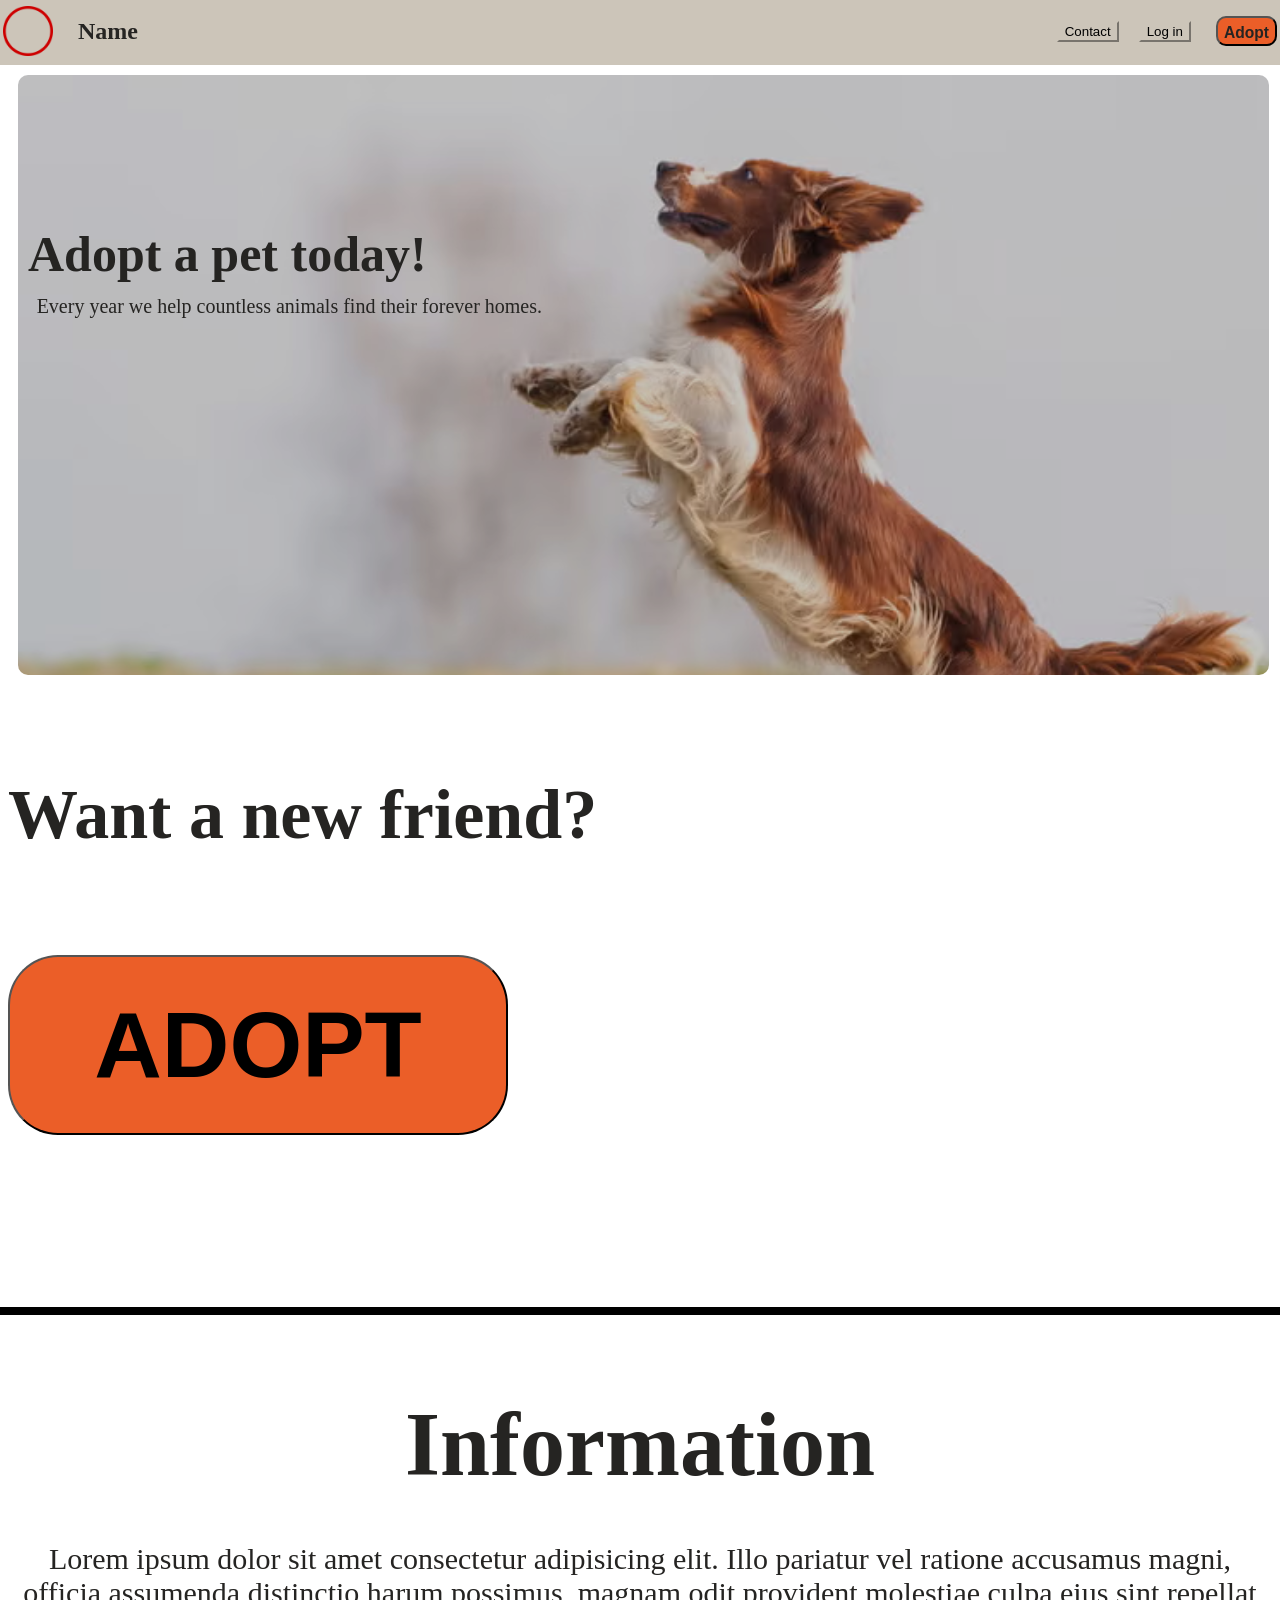
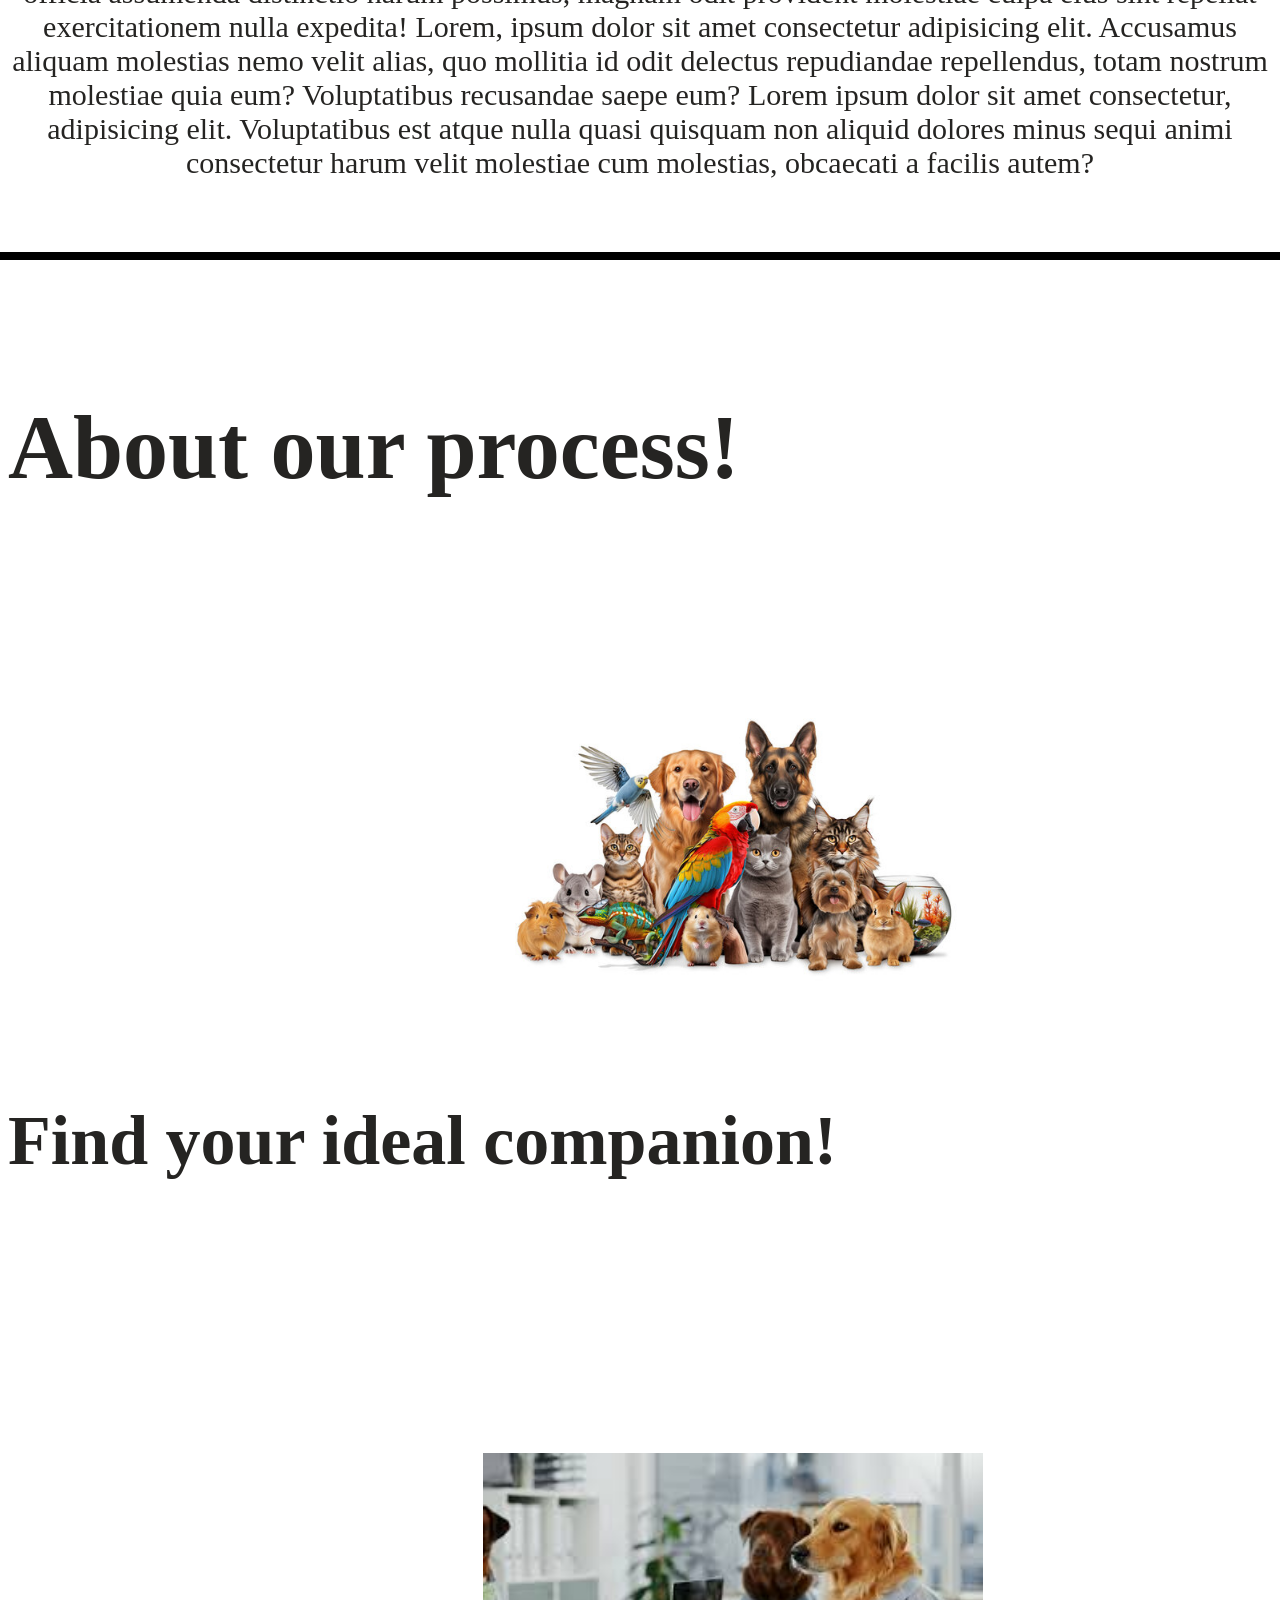
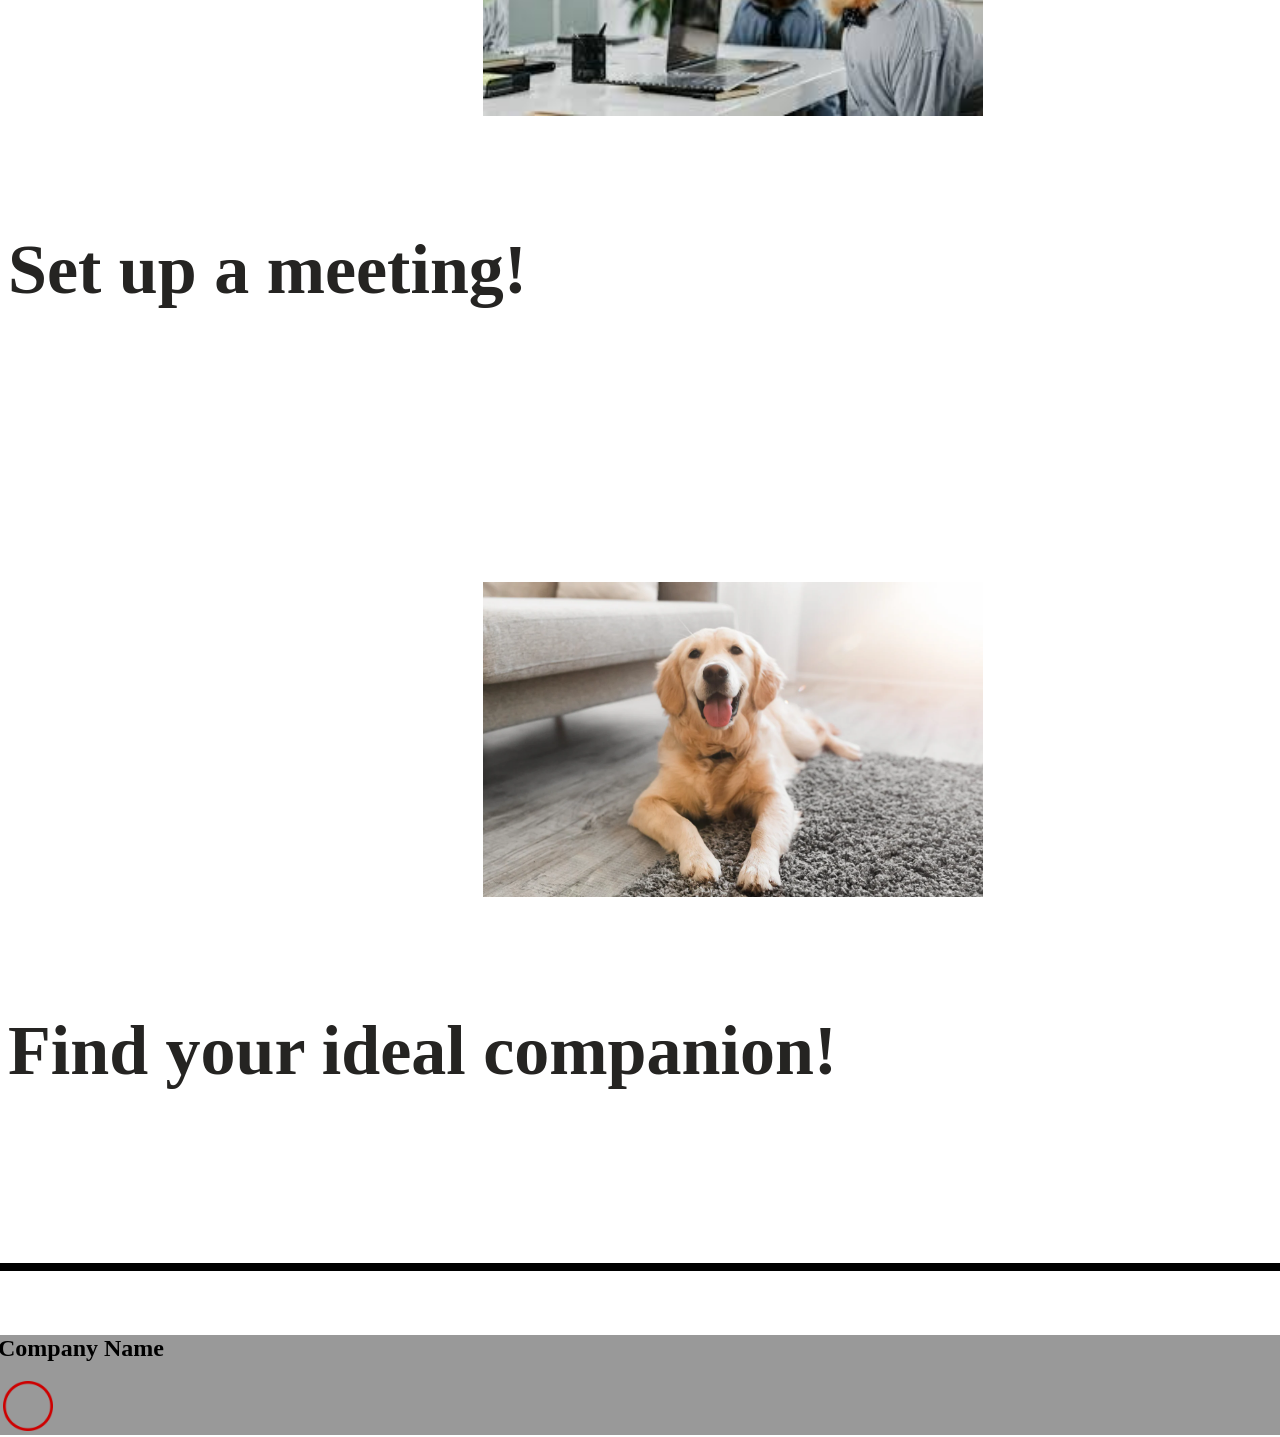
<file: Index.html>
<!DOCTYPE html>
<html> 
    <head>
        <title> WEBSITE </title>
        <meta name="description" content="Stakeholders website description">
        <meta name="keywords" content="Bradley, pet, adoption, dog, cat, animal, rescue">
        <meta name="Author" content="Jax">
        <meta name="viewport" content="width=device-width, initial-scale=1.0">
        <link rel="stylesheet" href="master.css">
        <!--I use a lot of <br> in my code so be warned it looks slightly un-organised-->
    </head>
    <body>
        <div id="NavBar">
            <img onclick="location.href='Index.html'" href="Index.html" src="TestImage2.png" alt="Logo">
            <h2 onclick="location.href='Index.html'" href="Index.html" name="title">Name</h2>
            <button id="navigation" onclick="location.href='Contact.html'">Contact</button>
            <button id="navigation" onclick="location.href='Login.html'">Log in</button>
            <button onclick="location.href='AdoptionPage.html'" id="ADOPT_BUTTON"><h3>Adopt</h3></button>
        </div>
        <div id="Header">
            
        </div>
        <div id="WelcomeMessage"> 
            <h1>Adopt a pet today!</h1>
            <p>Every year we help countless animals find their forever homes.</p>
        </div>
        <!--Contents-->
        <h1 Id="Invite">Want a new friend?</h1>

            <button onclick="location.href='AdoptionPage.html'" id="ADOPT_BUTTON_BIG"><h3>ADOPT</h3></button>

        
 
        <br> <br> <br> <br>
        <div id="Bar"></div>
        <br>


        <div id="PetName">
            <h1 id="ProcessTextForm">Information</h1>
            <br> <br>
            <p1 id="Yap">Lorem ipsum dolor sit amet consectetur adipisicing elit. Illo pariatur vel ratione accusamus magni, officia assumenda distinctio harum possimus, magnam odit provident molestiae culpa eius sint repellat exercitationem nulla expedita! Lorem, ipsum dolor sit amet consectetur adipisicing elit. Accusamus aliquam molestias nemo velit alias, quo mollitia id odit delectus repudiandae repellendus, totam nostrum molestiae quia eum? Voluptatibus recusandae saepe eum? Lorem ipsum dolor sit amet consectetur, adipisicing elit. Voluptatibus est atque nulla quasi quisquam non aliquid dolores minus sequi animi consectetur harum velit molestiae cum molestias, obcaecati a facilis autem?</p1>
        </div>


        <br> <br> <br> <br>
        <div id="Bar"></div>
        <br> <br> 

        <H1 id="ProcessText">About our process!</H1> <!--Explaining the company process-->
        <img src="Group.jpg" alt="" id="Images">
        <H1 id="Texts">Find your ideal companion!</H1>
        <br> <br> <br> <br> 
        <img src="Meet.jpeg" alt="" id="Images">
        <H1 id="Texts">Set up a meeting!</H1>
        <br> <br> <br> <br>
        <img src="happy.webp" alt="" id="Images">
        <H1 id="Texts">Find your ideal companion!</H1>
        <br> <br> <br> <br>
        <div id="Bar"></div>
        <br> <br> <br>

        <div id="Footer">
            <h2 onclick="location.href='Index.html'" href="Index.html" name="title">Company Name</h2>
            <img onclick="location.href='Index.html'" href="Index.html" src="TestImage2.png" alt="Logo" id="FooterImage">
        </div>
    </body>
</html>
</file>
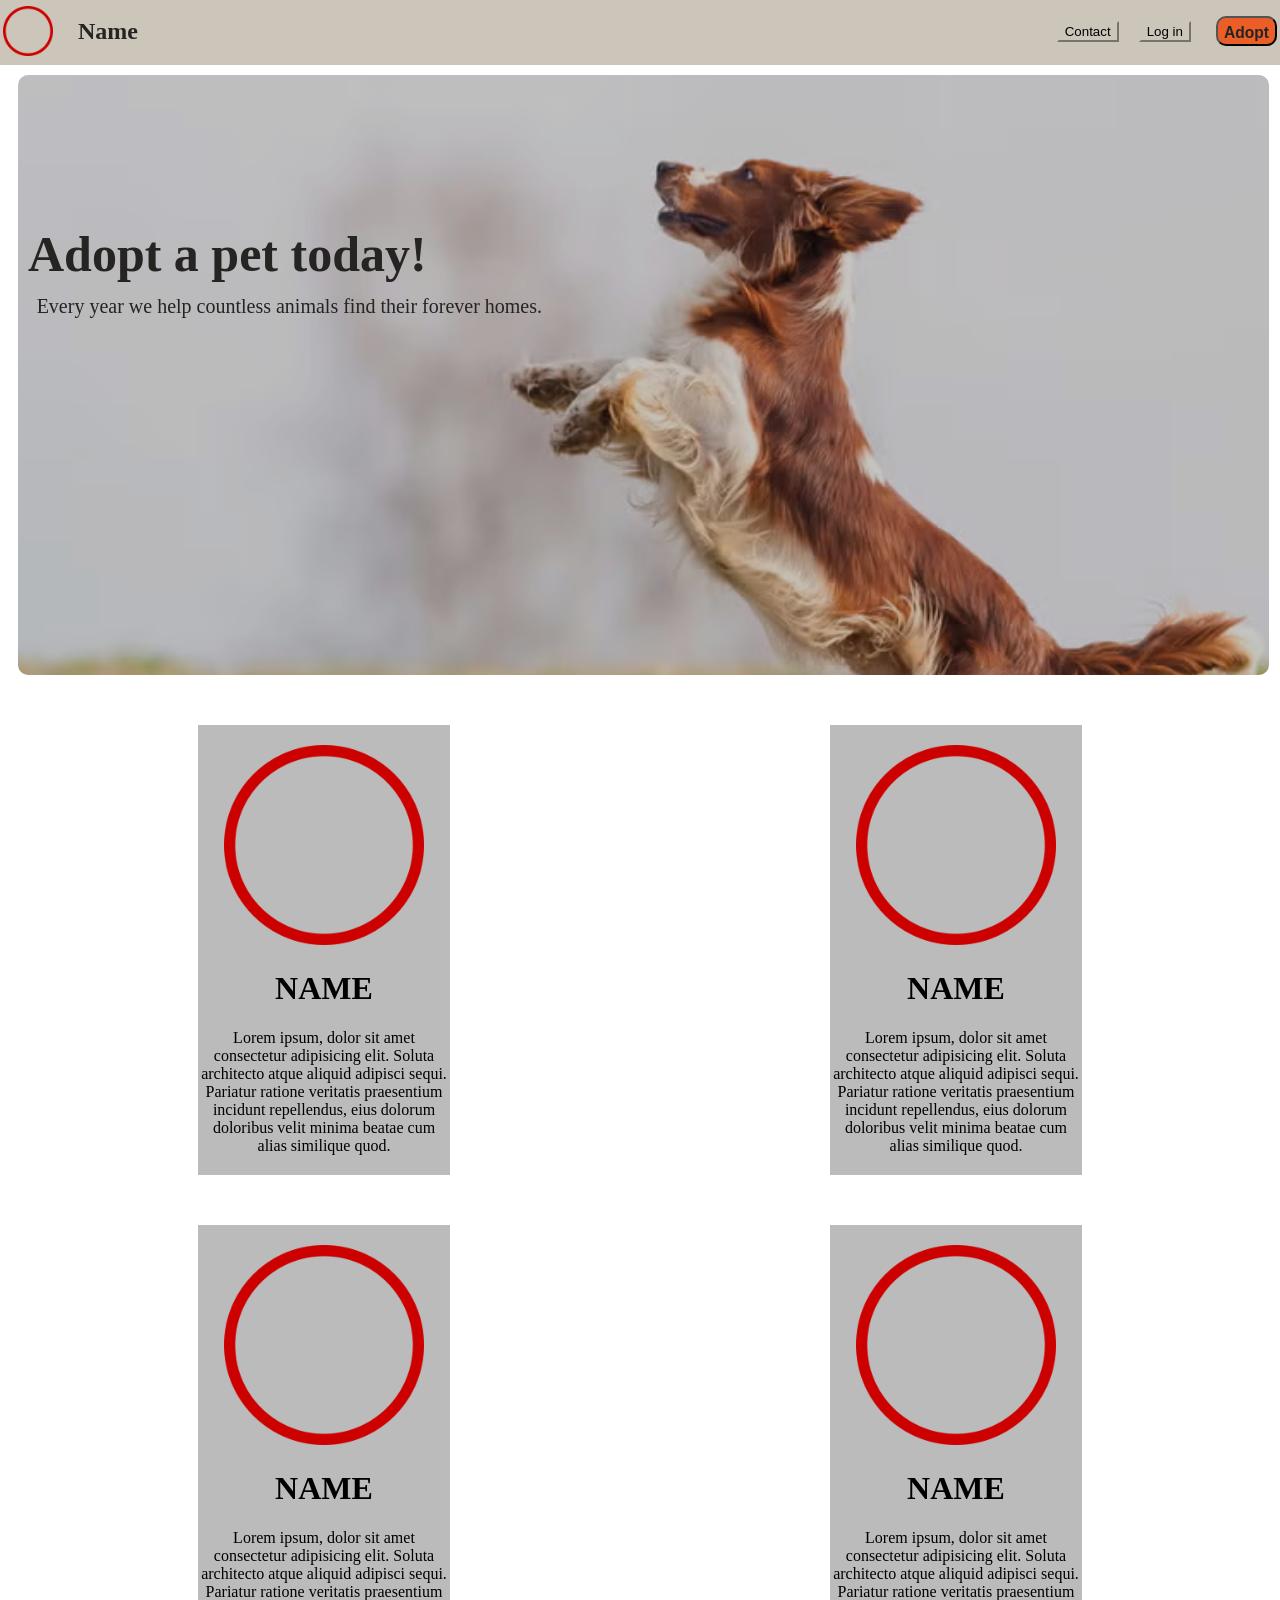
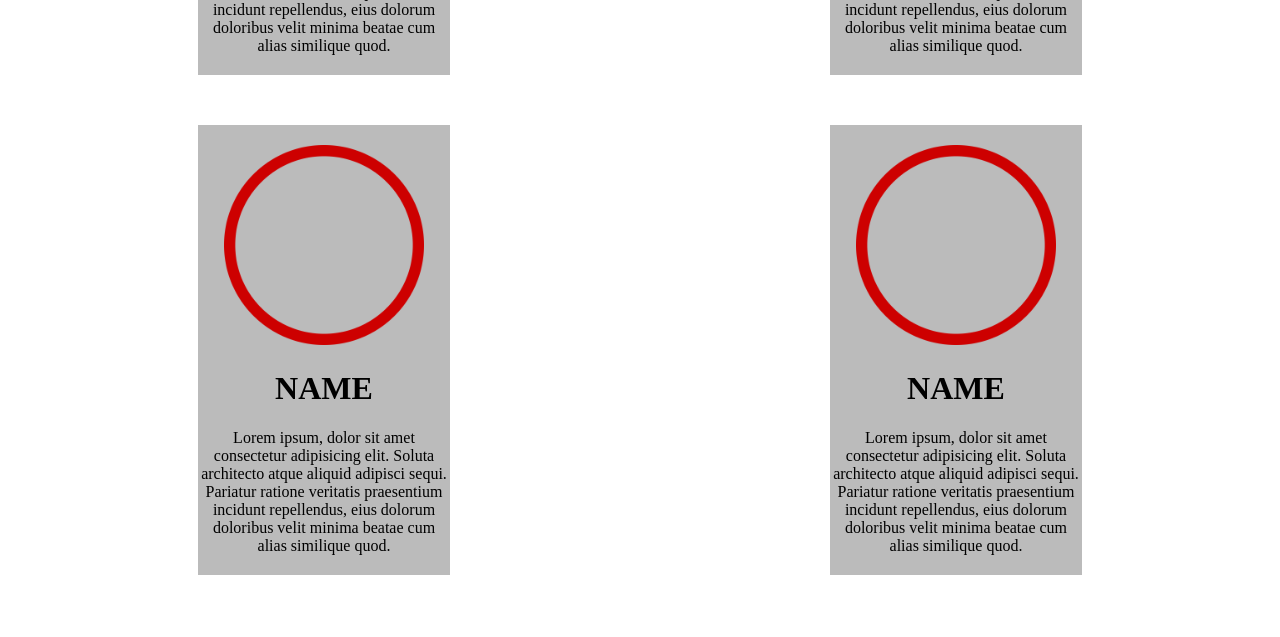
<file: AdoptionPage.html>
<!DOCTYPE html>
<head>
    <title> WEBSITE </title>
    <meta name="description" content="Stakeholders website description">
    <meta name="keywords" content="Bradley, pet, adoption, dog, cat, animal, rescue">
    <meta name="Author" content="Jax">
    <meta name="viewport" content="width=device-width, initial-scale=1.0">
    <link rel="stylesheet" href="master.css">   

</head>

<body>
    <div id="NavBar">
        <img onclick="location.href='Index.html'" href="Index.html" src="TestImage2.png" alt="Logo">
        <h2 onclick="location.href='Index.html'" href="Index.html" name="title">Name</h2>
        <button id="navigation" onclick="location.href='Contact.html'">Contact</button>
        <button id="navigation" onclick="location.href='Login.html'">Log in</button>
        <button onclick="location.href='AdoptionPage.html'" id="ADOPT_BUTTON"><h3>Adopt</h3></button>
    </div>

        <div id="Header">
            
        </div>
        <div id="WelcomeMessage">
            <h1>Adopt a pet today!</h1>
            <p>Every year we help countless animals find their forever homes.</p>
        </div>

    <div id="holdy"> <!--These are the pet cards from this point on-->
        <div id="PetHold">
            <img src="TestImage2.png" alt="" id="PetIcon">
            <h1 id="PetName">NAME</h1>
            <p1 id="PetName">Lorem ipsum, dolor sit amet consectetur adipisicing elit. Soluta architecto atque aliquid adipisci sequi. Pariatur ratione veritatis praesentium incidunt repellendus, eius dolorum doloribus velit minima beatae cum alias similique quod.</p1>
        </div>
        <div id="PetHold">
            <img src="TestImage2.png" alt="" id="PetIcon">
            <h1 id="PetName">NAME</h1>
            <p1 id="PetName">Lorem ipsum, dolor sit amet consectetur adipisicing elit. Soluta architecto atque aliquid adipisci sequi. Pariatur ratione veritatis praesentium incidunt repellendus, eius dolorum doloribus velit minima beatae cum alias similique quod.</p1>
        </div>

    </div>
    <div id="holdy">
        <div id="PetHold">
            <img src="TestImage2.png" alt="" id="PetIcon">
            <h1 id="PetName">NAME</h1>
            <p1 id="PetName">Lorem ipsum, dolor sit amet consectetur adipisicing elit. Soluta architecto atque aliquid adipisci sequi. Pariatur ratione veritatis praesentium incidunt repellendus, eius dolorum doloribus velit minima beatae cum alias similique quod.</p1>
        </div>
        <div id="PetHold">
            <img src="TestImage2.png" alt="" id="PetIcon">
            <h1 id="PetName">NAME</h1>
            <p1 id="PetName">Lorem ipsum, dolor sit amet consectetur adipisicing elit. Soluta architecto atque aliquid adipisci sequi. Pariatur ratione veritatis praesentium incidunt repellendus, eius dolorum doloribus velit minima beatae cum alias similique quod.</p1>
        </div>

    </div>
    <div id="holdy">
        <div id="PetHold">
            <img src="TestImage2.png" alt="" id="PetIcon">
            <h1 id="PetName">NAME</h1>
            <p1 id="PetName">Lorem ipsum, dolor sit amet consectetur adipisicing elit. Soluta architecto atque aliquid adipisci sequi. Pariatur ratione veritatis praesentium incidunt repellendus, eius dolorum doloribus velit minima beatae cum alias similique quod.</p1>
        </div>
        <div id="PetHold">
            <img src="TestImage2.png" alt="" id="PetIcon">
            <h1 id="PetName">NAME</h1>
            <p1 id="PetName">Lorem ipsum, dolor sit amet consectetur adipisicing elit. Soluta architecto atque aliquid adipisci sequi. Pariatur ratione veritatis praesentium incidunt repellendus, eius dolorum doloribus velit minima beatae cum alias similique quod.</p1>
        </div>

    </div> 
    <br>
    <br>
    <br>
</file>
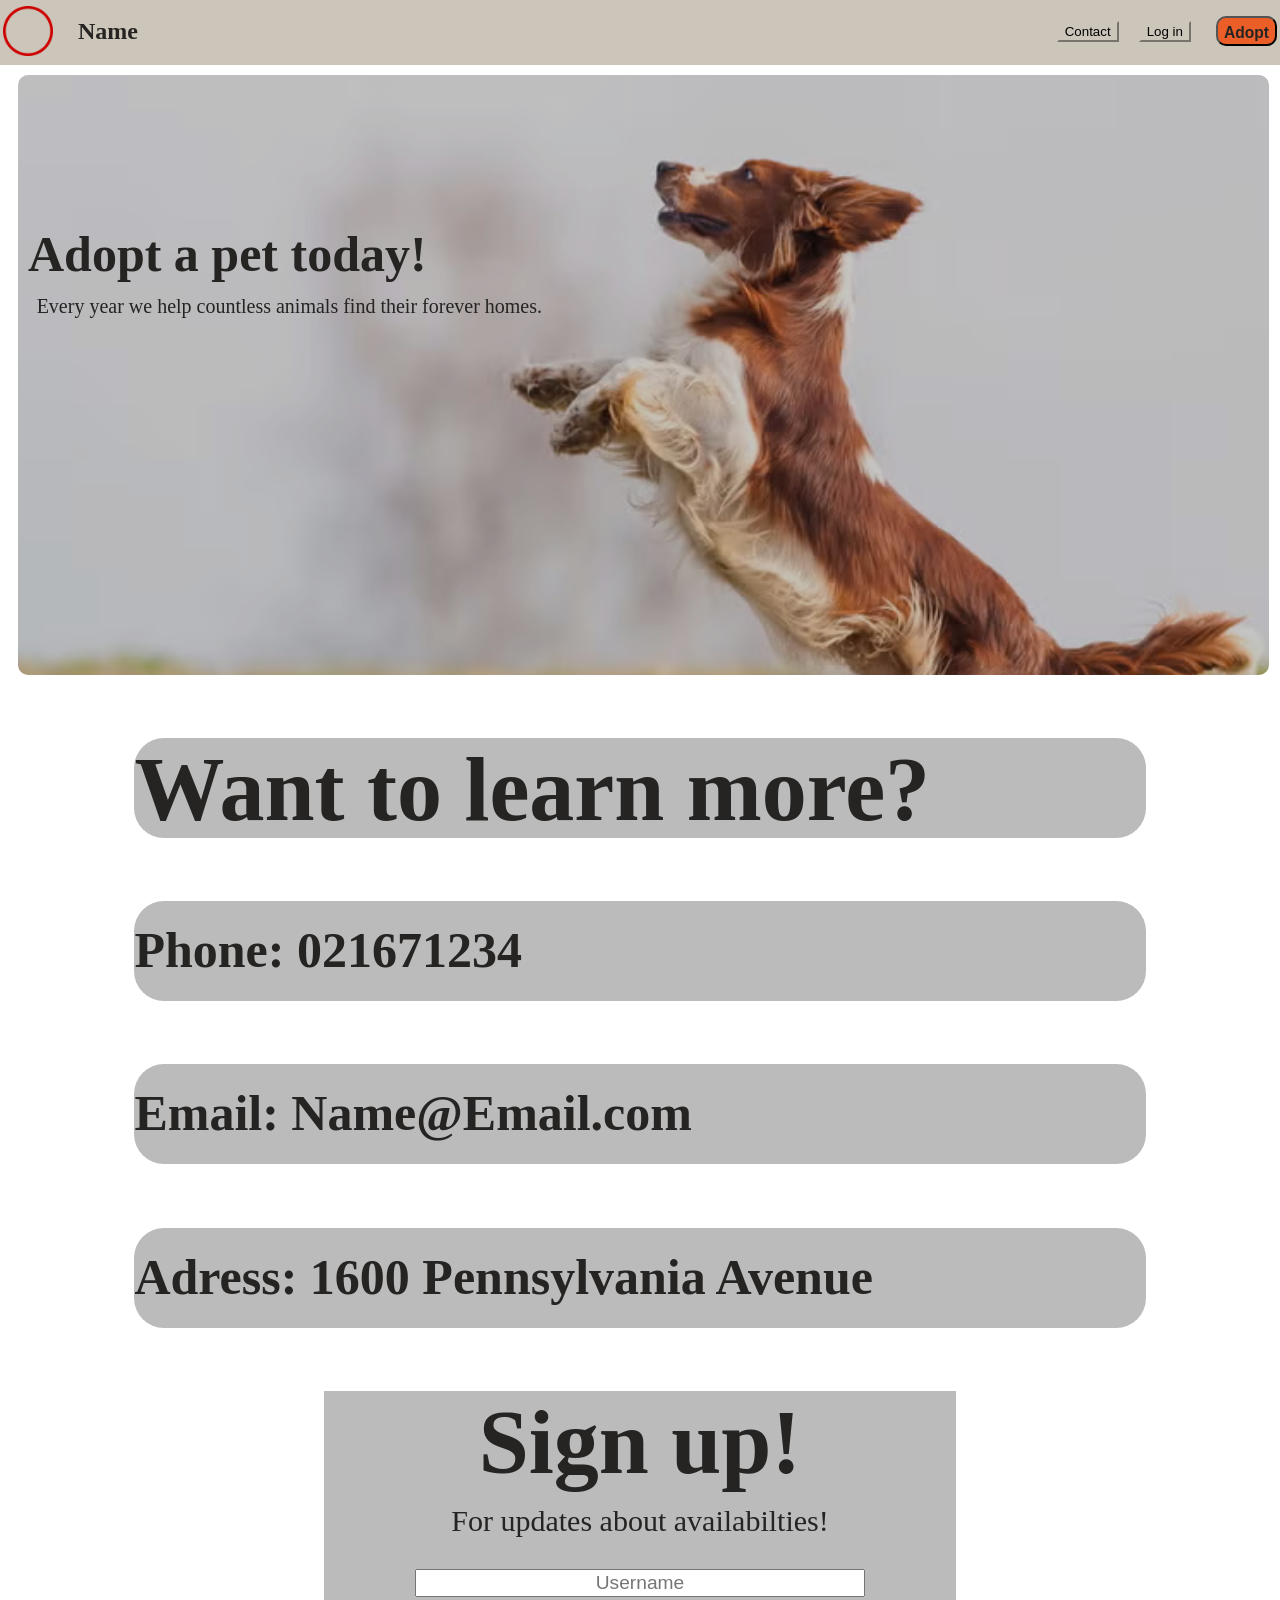
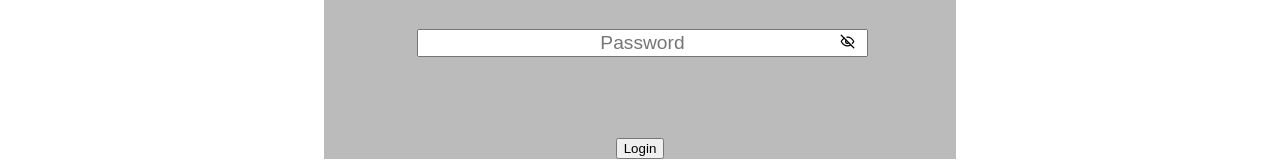
<file: Contact.html>
<!DOCTYPE html>
<html> 
    <head>
        <title> WEBSITE </title>
        <meta name="description" content="Stakeholders website description">
        <meta name="keywords" content="Bradley, pet, adoption, dog, cat, animal, rescue">
        <meta name="Author" content="Jax">
        <meta name="viewport" content="width=device-width, initial-scale=1.0">
        <link rel="stylesheet" href="master.css">
    </head>
    <body>
        <div id="NavBar">
            <img onclick="location.href='Index.html'" href="Index.html" src="TestImage2.png" alt="Logo">
            <h2 onclick="location.href='Index.html'" href="Index.html" name="title">Name</h2>
            <button id="navigation" onclick="location.href='Contact.html'">Contact</button>
            <button id="navigation" onclick="location.href='Login.html'">Log in</button>
            <button onclick="location.href='AdoptionPage.html'" id="ADOPT_BUTTON"><h3>Adopt</h3></button>
        </div>
        <div id="Header">
            
        </div>
        <div id="WelcomeMessage">
            <h1>Adopt a pet today!</h1>
            <p>Every year we help countless animals find their forever homes.</p>
        </div>

    <div id="ContactBack">
        <h1 id="ProcessTextForm">Want to learn more?</h1>
    </div>
    <div id="ContactBack">
        <h1 id="ProcessTextForm2">Phone: 021671234</h1>
    </div>
    <div id="ContactBack">
        <h1 id="ProcessTextForm2">Email: Name@Email.com</h1>
    </div>
    <div id="ContactBack">
        <h1 id="ProcessTextForm2">Adress: 1600 Pennsylvania Avenue</h1>
    </div>


    <form id="form"> <!--Form for sign up-->
        <h1 id="ProcessTextForm">Sign up!</h1>
        <p1 id="Yap">For updates about availabilties!</p1> <br>
        <input type="text" placeholder="Username">
        <br>
        <div>
        <input type="password" placeholder="Password" Id="Pass">
        <button type="button" id="EYEHOLD" onclick="TOGGLE()"><img id="EYE" src="EyeHide.svg" alt="EyeHide"></button> <!--This is the eye icon that you can click to show/hide the password-->
        </div>
        <br>
        <button id="buton">Login</button>
    </form>
</file>
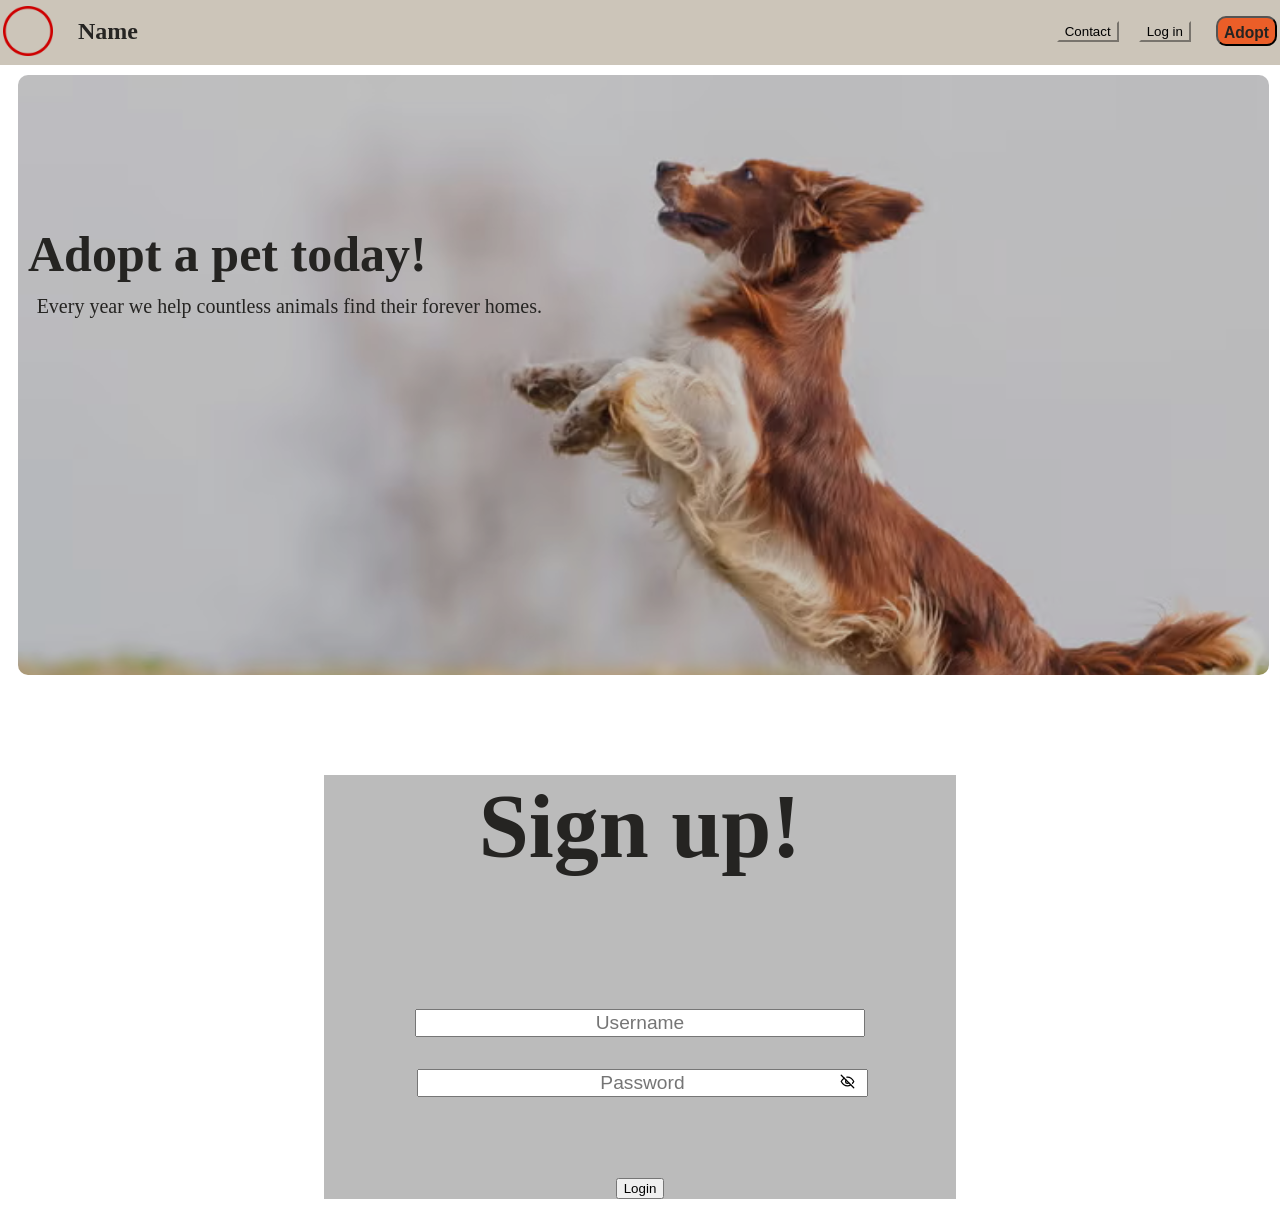
<file: Login.html>
<!DOCTYPE html>
<html> 
    <head>
        <title> WEBSITE </title>
        <meta name="description" content="Stakeholders website description">
        <meta name="keywords" content="Bradley, pet, adoption, dog, cat, animal, rescue">
        <meta name="Author" content="Jax">
        <meta name="viewport" content="width=device-width, initial-scale=1.0">
        <link rel="stylesheet" href="master.css">
    </head>
    <body>
        <div id="NavBar">
            <img onclick="location.href='Index.html'" href="Index.html" src="TestImage2.png" alt="Logo">
            <h2 onclick="location.href='Index.html'" href="Index.html" name="title">Name</h2>
            <button id="navigation" onclick="location.href='Contact.html'">Contact</button>
            <button id="navigation" onclick="location.href='Login.html'">Log in</button>
            <button onclick="location.href='AdoptionPage.html'" id="ADOPT_BUTTON"><h3>Adopt</h3></button>
        </div>
        <div id="Header">
            
        </div>
        <div id="WelcomeMessage">
            <h1>Adopt a pet today!</h1>
            <p>Every year we help countless animals find their forever homes.</p>
        </div>

    <form id="form"> <!--Form for sign up-->
        <h1 id="ProcessText">Sign up!</h1>
        <input type="text" placeholder="Username">
        <br>
        <div>
        <input type="password" placeholder="Password" Id="Pass">
        <button type="button" id="EYEHOLD" onclick="TOGGLE()"><img id="EYE" src="EyeHide.svg" alt="EyeHide"></button> <!--This is the eye icon that you can click to show/hide the password-->
        </div>
        <br>
        <button id="buton">Login</button>
    </form>
</file>
<file: master.css>
body{
    overflow-x: hidden;
}

#NavBar
{

background-color: #ccc5b9;
display: flex;
align-items: center;
justify-content: flex-start;
gap: 20px;
width: 100%+10px;
margin: -10px;

}

#NavBar img
{
 width: 50px;
 height: 50px;
 margin: 5px;
} 
 


#NavBar h2
{
justify-self: flex-start;
align-self: left;
color: #252422;
margin-right: auto;
}

#NavBar h3{

color: #252422;
}


#ADOPT_BUTTON
{
    background-color: #EB5E28;
    border-radius: 10px;
    height: 30px;
    margin: 5px;
}

#ADOPT_BUTTON h3{
justify-self: flex-start;
align-self: top;
color: #252422;
margin-top: 5px;

}

#WelcomeMessage
{
    display: flex;
    justify-content: left;
    align-items: left;

    background-image: url('Dog_Jump.avif');
    background-color: rgba(139, 139, 139, 0.5); /* im trying to tint the colour */
    background-blend-mode: multiply;
    width: 99%;
    height: 600px;
    border-radius: 10px;
    margin: 10px;
    margin-top: 20px;
    background-size: cover;
    background-repeat: no-repeat;
}

#WelcomeMessage img 
{
    width: 100%;
    height: 600px;
    border-radius: 10px;
    margin: 10px;
}

#WelcomeMessage h1 
{
    margin-top: 150px;
    color: #252422;
    font-size: 50px; 
    margin-bottom: 20px;
    margin-left: 10px;
}

#WelcomeMessage p{
     margin-top: 220px;
     margin-left: -390px;
    color: #252422;
    font-size: 20px;
}

#Bar{
    background-color: black;
    height: 8px;
    width: 110%;
    margin-left: -10px;
}
#Invite{
    font-size: 70px;
    align-self: Center;
    justify-self: Center;
    color: #252422;
    margin-top: 100px;
    margin-bottom: 100px;
}
#ADOPT_BUTTON_BIG{
    background-color: #EB5E28;
    border-radius: 10px;
    height: 180px;
    width: 500px;
    font-size: 80px;
    align-self: Center;
    justify-self: Center;
    justify-content: center;
    display: flex;
    align-items: center;
    margin-bottom: 100px;
    border-radius: 50px;
}
#ProcessText{
    font-size: 90px;
    justify-self: Center;
    color: #252422;
    margin-top: 100px;
    margin-bottom: 100px;


}
#Texts{
    font-size: 70px;
    justify-self: Center;
    color: #252422;
    margin-top: 100px;
    margin-bottom: 100px;

}
#Images{
    font-size: 70px;
    justify-self: Center;
    color: #252422;
    margin-top: 100px;
    margin-bottom: 10px;
    width: 500px;
    height: auto;
    margin-left: 475px
}
#navigation{
    background-color: #ccc5b9;
    border-color: #ccc5b9;
}
.dot {
    height: 200px;
    width: 200px;
    background-color: #bbb;
    border-radius: 50%; 
}

#Footer{
    background-color: rgb(153, 153, 153);
    height: 100px;
    width: 110%;
    margin: -10px;
} 
#form{
    margin-top: 5%;
    width: 50%;
    text-align: center;
    margin-left: auto;
    margin-right: auto;
    background-color: #bbb;




}
form input{
    width: 70%;
    margin-top: 5%;
    font-size: larger;
    text-align: center;
}
#buton{
    margin-top: 10%;
}
#EYE{
    width: 15px;
    height: auto;
}
#EYEHOLD{
    margin-left: -40px;
    background-color: transparent;
    border-color: transparent;
}
#ContactBack{
    margin-top: 5%;
    margin-left: 10%;
    margin-right: 10%;
    width: 80%;
    height: 100px;
    background-color: #bbb;
    border-radius: 30px;

}
#Yap{
    font-size: 30px;
    justify-self: Center;
    color: #252422;
    margin-top: 0px;
    margin-bottom: 100px;

}
#ProcessTextForm{
    font-size: 90px;
    justify-self: Center;
    color: #252422;
    margin-bottom: 10px;


}
#ProcessTextForm2{
    font-size: 50px;
    justify-self: Center;
    color: #252422;
    margin-bottom: 10px;
    display: flex;
    align-self: center;
    padding-top: 20px;
} 
#PetHold{
    margin-left: 15%;
    width: 20%;
    height: 450px;
    margin-right: 15%;
    background-color: #bbb;
    text-align: center;
}
#PetIcon{
    width: 200px;
    height: 200px;
    margin-top: 20px;
}
#PetName{
    justify-self: center;
    text-align: center;
}
#holdy{
    display: flex;
    margin-top: 50px;
}
#FooterImage{
height: 50%;
width: auto;
margin-left: 5px;
}
@media screen and (max-width:800px) { /* resizing for mobile and smaller devices */
  #form{
    margin-top: 45%;
    width: 75%;
    text-align: center;
    margin-left: auto;
    margin-right: auto;
    background-color: #bbb;  
}
#buton{
    margin-top: 10%;
    width: 30%;
    margin-bottom: 5%;
    height: 35px;
}
#PetIcon{
    width: 50%;
    height: auto;
    margin-top: 20px;
}
#PetName{
    justify-self: center;
    text-align: center;
    font-size: xx-small;
}
#PetHold{
    margin-left: 5%;
    width: 40%;
    height: auto;
    margin-right: 5%;
    background-color: #bbb;
    text-align: center;
}
#WelcomeMessage h1 
{
    margin-top: 10%;
    color: #252422;
    font-size: 50px; 
    margin-bottom: 20px;
    margin-left: 10px;
}

#WelcomeMessage p{
     margin-top: 30%;
     margin-left: -390px;
    color: #252422;
    font-size: medium;
    margin-bottom: 10px;
}
#WelcomeMessage
{
    display: flex;
    justify-content: left;
    align-items: left;

    background-image: url('Dog_Jump.avif');
    background-color: rgba(139, 139, 139, 0.5); /* im trying to tint the colour */
    background-blend-mode: multiply;
    width: 99%;
    height: 30%;
    border-radius: 10px;
    margin: 10px;
    margin-top: 20px;
    background-size: cover;
    background-repeat: no-repeat;
}
#Texts{
    font-size: xx-large;
    justify-self: Center;
    color: #252422;
    margin-top: 1%;
    margin-bottom: 5%;

}
#Images{
    font-size: 70px;
    justify-self: Center;
    color: #252422;
    margin-top: 100px;
    margin-bottom: 10px;
    width: 500px;
    height: auto;
    margin-left: 15%;
}
#ProcessText{
    font-size: 400%;
    justify-self: Center;
    color: #252422;
    margin-top: 4%;
    margin-bottom: 5%;


}
}
</file>
